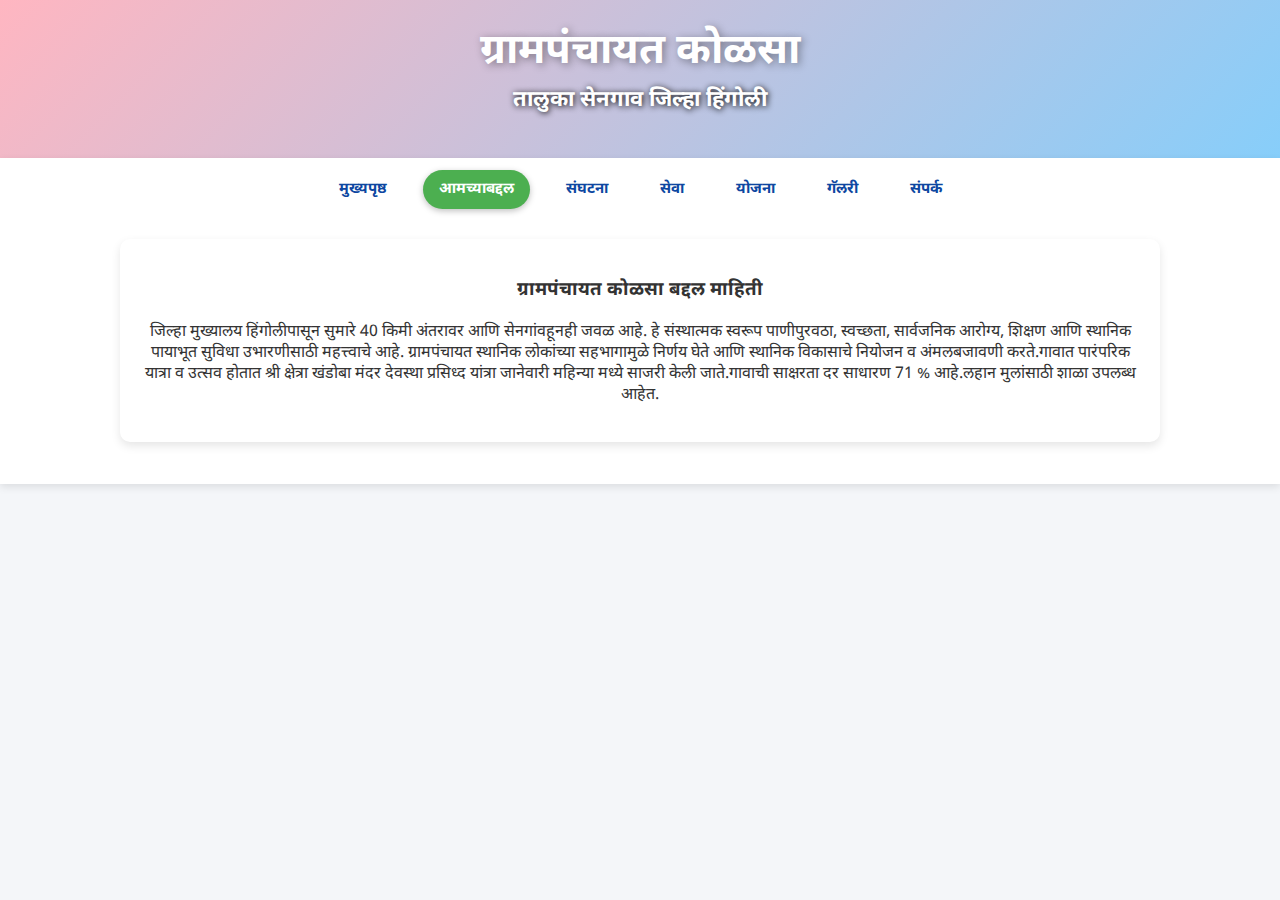
<file: about.html>
﻿<!DOCTYPE html>
<html lang="mr">
<head>
<meta charset="UTF-8">
<title>ग्रामपंचायत कोळसा - सेवा</title>
<meta name="viewport" content="width=device-width, initial-scale=1.0">

<!-- Fonts & Icons -->
<link href="https://fonts.googleapis.com/css2?family=Noto+Sans+Devanagari:wght@400;700&display=swap" rel="stylesheet">
<link rel="stylesheet" href="https://cdnjs.cloudflare.com/ajax/libs/font-awesome/6.5.0/css/all.min.css">

<style>
body { font-family: "Noto Sans Devanagari", Arial, sans-serif; margin:0; padding:0; background:#f4f6f9; color:#333; }

/* Header */
header {
  background: linear-gradient(-45deg, #87CEFA, #FFB6C1);
  padding: 25px;
  text-align: center;
  color: #fff;
}
.main-title { font-size:42px; font-weight:bold; margin:0; text-shadow:2px 2px 8px rgba(0,0,0,0.4); animation:fadeInDown 1.2s ease; }
.sub-title { font-size:22px; margin-top:6px; text-shadow:1px 1px 6px #000; animation:fadeInUp 1.2s ease; }

/* Navbar */
nav {
  background: #fff; padding:12px; text-align:center; position:sticky; top:0; z-index:1000; box-shadow:0 3px 8px rgba(0,0,0,0.1);
}
nav a {
  text-decoration:none; margin:0 8px; padding:10px 16px; border-radius:25px; font-weight:bold;
  color:#0D47A1; font-size:15px; transition: all 0.3s ease; display:inline-block;
}
nav a:hover { background:#e3f2fd; color:#0a3378; transform:translateY(-2px); }
nav a.active { background:#4CAF50; color:#fff; box-shadow:0 2px 6px rgba(0,0,0,0.25); }

/* Content */
.content { max-width:1000px; margin:30px auto; padding:20px; background:#fff; border-radius:10px; box-shadow:0 4px 10px rgba(0,0,0,0.1); }

/* Table */
#seva-pdf-table h4 { text-align:center; color:#0D47A1; margin-bottom:5px; }
#seva-pdf-table p { text-align:center; margin-bottom:15px; }
#seva-pdf-table table { width:100%; border-collapse:collapse; }
#seva-pdf-table th, #seva-pdf-table td { border:1px solid #ccc; padding:10px; text-align:left; }
#seva-pdf-table thead { background:#e3f2fd; color:#0D47A1; font-weight:bold; }
#seva-pdf-table td a { color:#0D47A1; text-decoration:none; font-weight:bold; }
#seva-pdf-table td a:hover { text-decoration:underline; }

/* Animations */
@keyframes fadeInDown { from { opacity:0; transform:translateY(-20px);} to { opacity:1; transform:translateY(0);} }
@keyframes fadeInUp { from { opacity:0; transform:translateY(20px);} to { opacity:1; transform:translateY(0);} }

/* Responsive */
@media (max-width:768px){ nav a{ display:block; margin:5px 0; } }
</style>
</head>

<body>
<header>
  <h1 class="main-title">ग्रामपंचायत कोळसा </h1>
  <h2 class="sub-title">तालुका सेनगाव  जिल्हा हिंगोली</h2>
</header>

<nav>
  <a href="index.html">मुख्यपृष्ठ</a>
  <a href="about.html"class="active">आमच्याबद्दल</a>
  <a href="sangh.html">संघटना</a>
  <a href="seva.html">सेवा</a>
  <a href="yojana.html">योजना</a>
  <a href="gallery.html">गॅलरी</a>
  <a href="contact.html">संपर्क</a>
  
  <!-- Content -->
  <div class="content">
    <h3 class="section-title">ग्रामपंचायत कोळसा  बद्दल माहिती</h3>
    <p>
      जिल्हा मुख्यालय हिंगोलीपासून सुमारे 40 किमी अंतरावर आणि सेनगांवहूनही जवळ आहे. हे संस्थात्मक स्वरूप पाणीपुरवठा, स्वच्छता, सार्वजनिक आरोग्य, शिक्षण आणि स्थानिक पायाभूत सुविधा उभारणीसाठी महत्त्वाचे आहे. ग्रामपंचायत स्थानिक लोकांच्या सहभागामुळे निर्णय घेते आणि स्थानिक विकासाचे नियोजन व अंमलबजावणी करते.गावात पारंपरिक यात्रा व उत्सव होतात श्री क्षेत्रा खंडोबा मंदर देवस्था प्रसिध्द यांत्रा जानेवारी महिन्या मध्ये साजरी केली जाते.गावाची साक्षरता दर साधारण 71 % आहे.लहान मुलांसाठी शाळा उपलब्ध आहेत.
    </p>
  </div>

</body>
</html>
</file>
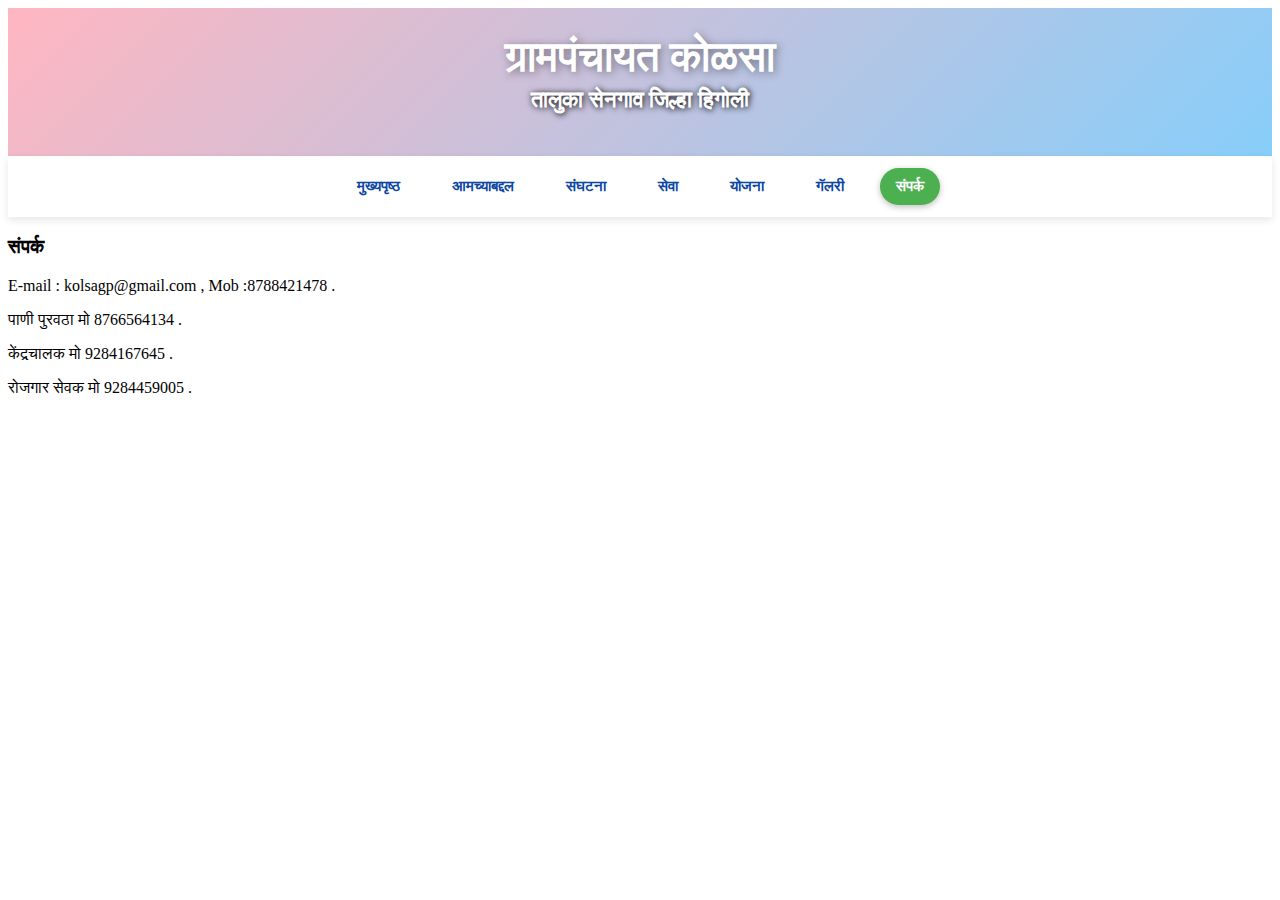
<file: contact.html>
﻿<!DOCTYPE html>
<html lang="mr">
<head>
  <meta charset="UTF-8">
  <title>रामपंचायत कोळसा - संपर्क</title>
  <link rel="stylesheet" href="style.css">
  <link href="https://fonts.googleapis.com/css2?family=Noto+Sans+Devanagari:wght@400;700&display=swap" rel="stylesheet">
  <link rel="stylesheet" href="https://cdnjs.cloudflare.com/ajax/libs/font-awesome/6.5.0/css/all.min.css">
</head>
<body>
  <header>
    <h1 class="main-title">ग्रामपंचायत कोळसा</h1>
    <h2 class="sub-title">तालुका सेनगाव  जिल्हा हिगोली</h2>
  </header>

  <nav>
    <a href="index.html">मुख्यपृष्ठ</a>
    <a href="about.html">आमच्याबद्दल</a>
    <a href="sangh.html">संघटना</a>
    <a href="seva.html">सेवा</a>
    <a href="yojana.html">योजना</a>
    <a href="gallery.html">गॅलरी</a>
    <a href="contact.html" class="active">संपर्क</a>
  </nav>

  <div class="content">
    <h3>संपर्क</h3>
    <p>E-mail : kolsagp@gmail.com   , Mob :8788421478 .</p>
	<p>पाणी पुरवठा  मो 8766564134 .</p>
	<p>केंद्रचालक  मो 9284167645 .</p>
	<p>रोजगार सेवक   मो 9284459005 .</p>
  </div>
</body>
</html>
</file>
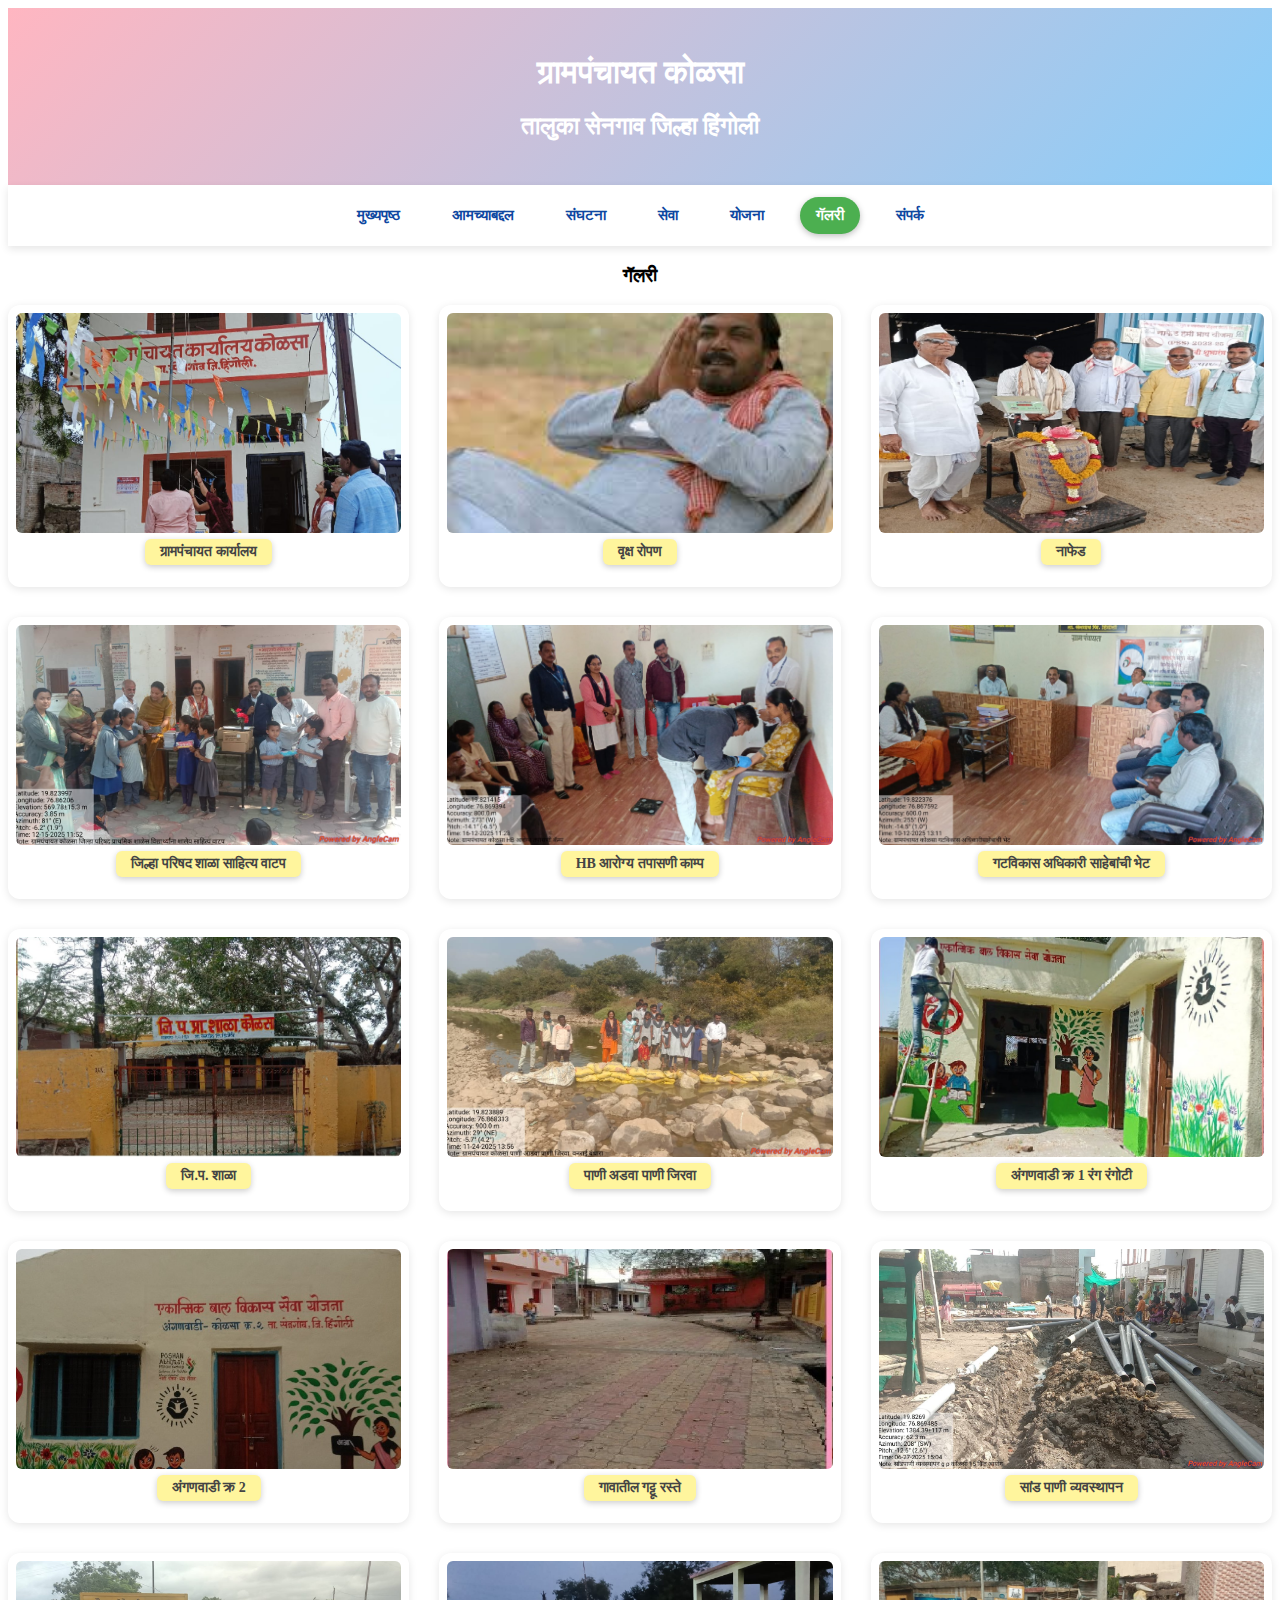
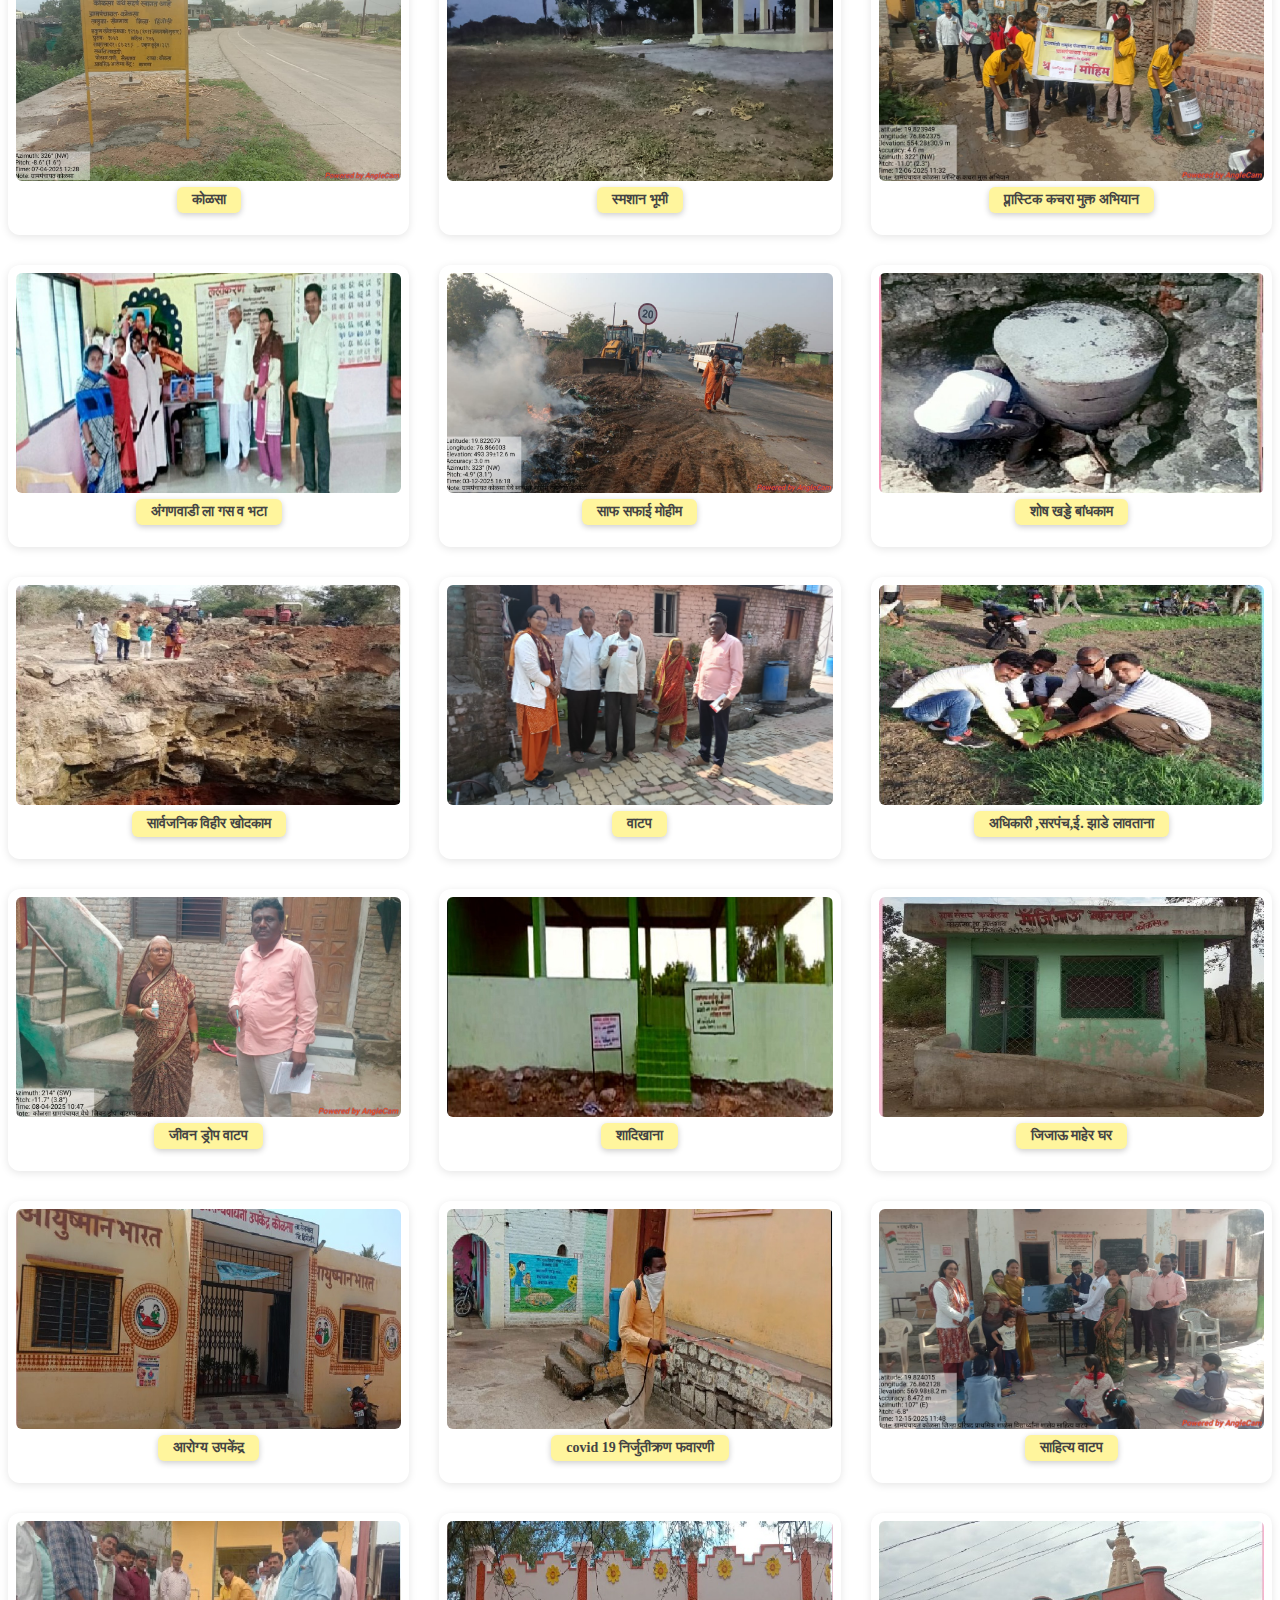
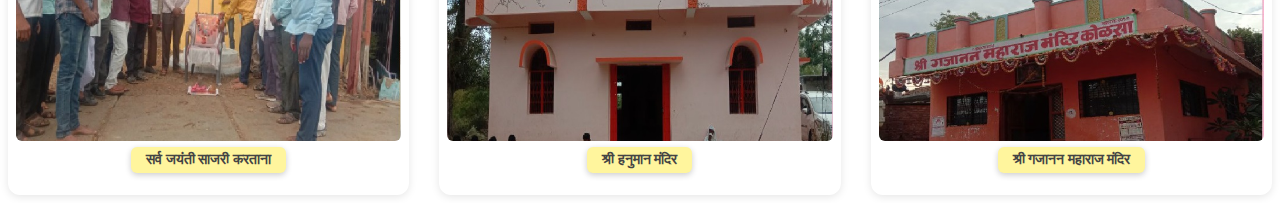
<file: gallery.html>
<!DOCTYPE html>
<html lang="mr">
<head>
<meta charset="UTF-8">
<title>गरामपंचायत कोळसा - गॅलरी</title>

<link rel="stylesheet" href="style.css">
<link href="https://fonts.googleapis.com/css2?family=Noto+Sans+Devanagari:wght@400;700&display=swap" rel="stylesheet">

<style>
/* Navbar fix */
nav{ position:relative; z-index:10; }

/* Gallery */
.gallery{
  display:grid;
  grid-template-columns:repeat(auto-fit,minmax(200px,1fr));
  gap:15px;
}
.card{
  background:#fff;
  padding:8px;
  border-radius:8px;
  text-align:center;
  box-shadow:0 2px 8px rgba(0,0,0,0.1);
  cursor:pointer;
}
.card img{ width:100%; border-radius:6px; }
.caption{
  margin-top:6px;
  font-size:14px;
  font-weight:600;
}

/* Lightbox */
.lightbox{
  display:none;
  position:fixed;
  z-index:9999;
  left:0; top:0;
  width:100%; height:100%;
  background:rgba(0,0,0,0.9);
  text-align:center;
}
.lightbox-img{
  margin-top:80px;
  max-width:90%;
  max-height:80%;
  border-radius:8px;
}
.lightbox-caption{
  color:#fff;
  margin-top:10px;
  font-size:18px;
}
.close{
  position:absolute;
  top:15px;
  right:30px;
  color:#fff;
  font-size:35px;
  cursor:pointer;
}

/* Arrows */
.prev,.next{
  position:absolute;
  top:50%;
  font-size:40px;
  color:#fff;
  cursor:pointer;
  padding:10px;
  user-select:none;
}
.prev{ left:20px; }
.next{ right:20px; }
</style>
</head>

<body>

<header>
<h1>ग्रामपंचायत कोळसा</h1>
<h2>तालुका सेनगाव जिल्हा हिंगोली</h2>
</header>

<nav>
<a href="index.html">मुख्यपृष्ठ</a>
<a href="about.html">आमच्याबद्दल</a>
<a href="sangh.html">संघटना</a>
<a href="seva.html">सेवा</a>
<a href="yojana.html">योजना</a>
<a href="gallery.html" class="active">गॅलरी</a>
<a href="contact.html">संपर्क</a>
</nav>

<div class="content">
<h3 style="text-align:center;">गॅलरी</h3>

<div class="gallery">
<!-- 1 to 30 -->
<div class="card"><img src="photo1.jpg" alt="ग्रामपंचायत कार्यालय"><p class="caption">ग्रामपंचायत कार्यालय</p></div>
<div class="card"><img src="photo2.jpg" alt="वृक्ष रोपण"><p class="caption">वृक्ष रोपण</p></div>
<div class="card"><img src="photo3.jpg" alt="नाफेडर"><p class="caption">नाफेड</p></div>
<div class="card"><img src="photo4.jpg" alt="अंगणवाडी केंद्र"><p class="caption">जिल्हा परिषद शाळा साहित्य वाटप</p></div>
<div class="card"><img src="photo5.jpg" alt="ग्रामसभा कार्यक्रम"><p class="caption">HB आरोग्य तपासणी काम्प</p></div>
<div class="card"><img src="photo6.jpg" alt="संगणक कक्ष"><p class="caption">गटविकास अधिकारी साहेबांची भेट</p></div>
<div class="card"><img src="photo7.jpg" alt="जि.प. शाळा"><p class="caption">जि.प. शाळा</p></div>
<div class="card"><img src="photo8.jpg" alt="जि.प.शाळा डिजिटल साहित्य वाटप"><p class="caption">पाणी अडवा पाणी जिरवा</p></div>
<div class="card"><img src="photo9.jpg" alt="अंगणवाडी क्र 1 रंग रंगोटी"><p class="caption">अंगणवाडी क्र 1 रंग रंगोटी</p></div>
<div class="card"><img src="photo10.jpg" alt="अंगणवाडी क्र 2"><p class="caption">अंगणवाडी क्र 2</p></div>
<div class="card"><img src="photo11.jpg" alt="गावातील गट्टू रस्ते"><p class="caption">गावातील गट्टू रस्ते</p></div>
<div class="card"><img src="photo12.jpg" alt="गावातील गट्टू रस्ते"><p class="caption">सांड पाणी व्यवस्थापन</p></div>
<div class="card"><img src="photo13.jpg" alt="मागासवर्गीय रस्ता "><p class="caption">कोळसा</p></div>
<div class="card"><img src="photo14.jpg" alt="दलीत वस्ती रस्ता"><p class="caption">स्मशान भूमी</p></div>
<div class="card"><img src="photo15.jpg" alt="दिवा बत्ती हयमस्ट व गट्टू रस्ता "><p class="caption">प्लास्टिक कचरा मुक्त अभियान</p></div>
<div class="card"><img src="photo16.jpg" alt="अंगणवाडी ला गस व भटा"><p class="caption">अंगणवाडी ला गस व भटा</p></div>
<div class="card"><img src="photo17.jpg" alt="नाली सफाई"><p class="caption">साफ सफाई मोहीम</p></div>
<div class="card"><img src="photo18.jpg" alt="शोष खड्डे बांधकाम"><p class="caption">शोष खड्डे बांधकाम</p></div>
<div class="card"><img src="photo19.jpg" alt="सार्वजनिक विहीर खोदकाम"><p class="caption">सार्वजनिक विहीर खोदकाम</p></div>
<div class="card"><img src="photo20.jpg" alt="अधिकारी ,सरपंच,ई. झाडे लावताना "><p class="caption">वाटप</p></div>
<div class="card"><img src="photo21.jpg" alt="अधिकारी ,सरपंच,ई. झाडे लावताना"><p class="caption">अधिकारी ,सरपंच,ई. झाडे लावताना</p></div>
<div class="card"><img src="photo22.jpg" alt="गावातील सर्व घरावर नावे घर क्रमांक"><p class="caption">जीवन ड्रोप वाटप</p></div>
<div class="card"><img src="photo23.jpg" alt="शादिखाना "><p class="caption">शादिखाना</p></div>
<div class="card"><img src="photo24.jpg" alt="जिजाऊ माहेर घर "><p class="caption">जिजाऊ माहेर घर</p></div>
<div class="card"><img src="photo25.jpg" alt="आरोग्य उपकेंद्र"><p class="caption">आरोग्य उपकेंद्र</p></div>
<div class="card"><img src="photo26.jpg" alt="covid 19 निर्जुतीक्रण फवारणी "><p class="caption">covid 19 निर्जुतीक्रण फवारणी </p></div>
<div class="card"><img src="photo27.jpg" alt="छत्रपती शिवाजी महाराज आणि संत गाडगे महाराज जयंती साजरी "><p class="caption">साहित्य वाटप</p></div>
<div class="card"><img src="photo28.jpg" alt="सर्व जयंती साजरी करताना"><p class="caption">सर्व जयंती साजरी करताना</p></div>
<div class="card"><img src="photo29.jpg" alt="श्री हनुमान मंदिर"><p class="caption">श्री हनुमान मंदिर</p></div>
<div class="card"><img src="photo30.jpg" alt="श्री गजानन महाराज मंदिर "><p class="caption">श्री गजानन महाराज मंदिर</p></div>
</div>
</div>

<!-- Lightbox -->
<div id="lightbox" class="lightbox">
<span class="close">&times;</span>
<span class="prev">&#10094;</span>
<span class="next">&#10095;</span>
<img class="lightbox-img" id="lbImg">
<p class="lightbox-caption" id="lbCap"></p>
</div>

<script>
const imgs=[...document.querySelectorAll(".gallery img")];
let index=0;
const lb=document.getElementById("lightbox");
const lbImg=document.getElementById("lbImg");
const lbCap=document.getElementById("lbCap");
const nav=document.querySelector("nav");

function openLB(i){
 index=i;
 lb.style.display="block";
 lbImg.src=imgs[i].src;
 lbCap.innerText=imgs[i].alt;
 nav.style.display="none";
}
imgs.forEach((img,i)=>img.onclick=()=>openLB(i));

function show(n){
 index=(n+imgs.length)%imgs.length;
 lbImg.src=imgs[index].src;
 lbCap.innerText=imgs[index].alt;
}

document.querySelector(".next").onclick=()=>show(index+1);
document.querySelector(".prev").onclick=()=>show(index-1);

document.querySelector(".close").onclick=()=>{
 lb.style.display="none";
 nav.style.display="flex";
};

document.addEventListener("keydown",e=>{
 if(lb.style.display=="block"){
  if(e.key=="Escape") lb.style.display="none",nav.style.display="flex";
  if(e.key=="ArrowRight") show(index+1);
  if(e.key=="ArrowLeft") show(index-1);
 }
});

/* Swipe */
let startX=0;
lb.addEventListener("touchstart",e=>startX=e.touches[0].clientX);
lb.addEventListener("touchend",e=>{
 let endX=e.changedTouches[0].clientX;
 if(startX-endX>50) show(index+1);
 if(endX-startX>50) show(index-1);
});
</script>

</body>
</html>
</file>
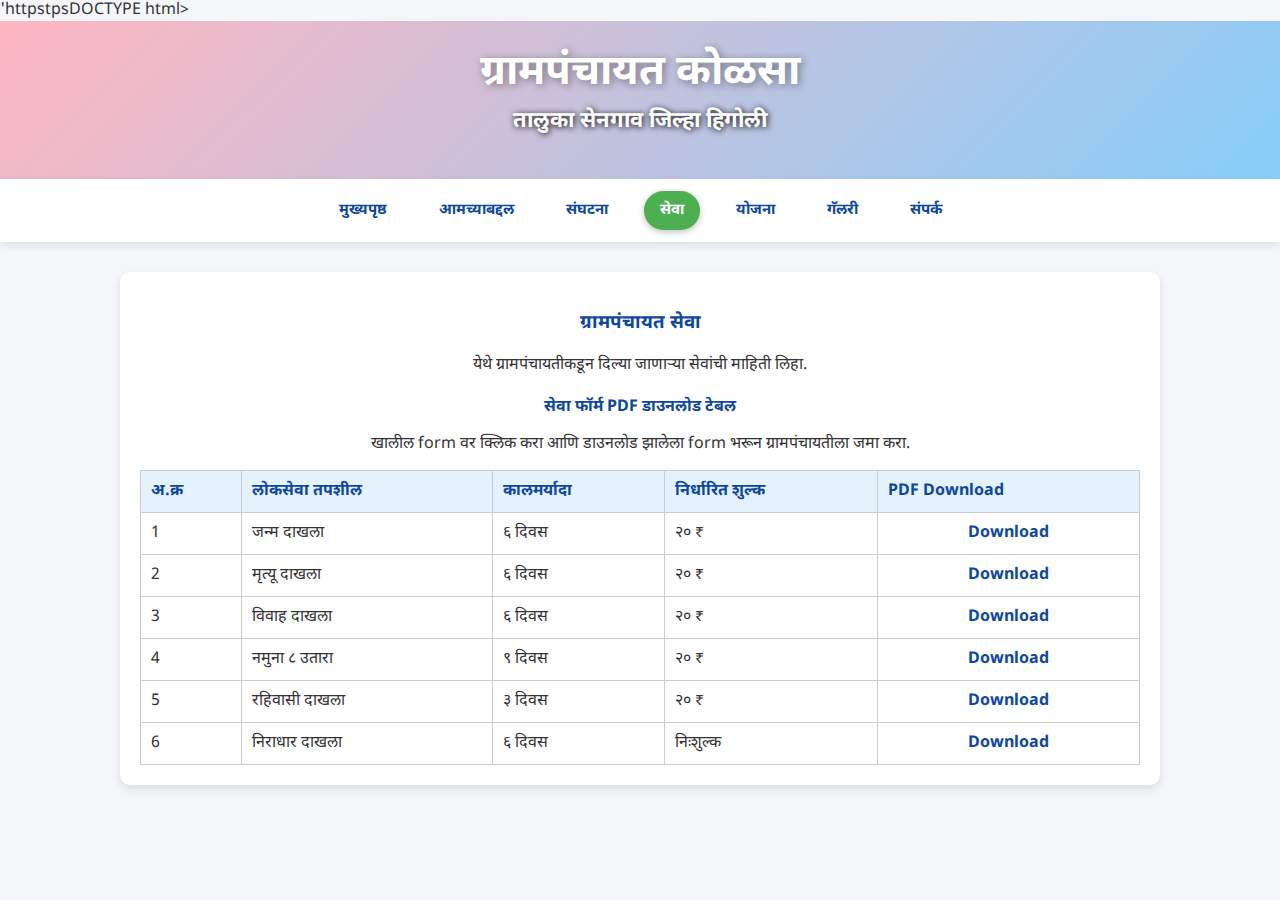
<file: seva.html>
'httpstpsDOCTYPE html>
<html lang="mr">
<head>
<meta charset="UTF-8">
<title>ग्रामपंचायत कोळसा - सेवा</title>
<meta name="viewport" content="width=device-width, initial-scale=1.0">

<!-- Fonts & Icons -->
<link href="https://fonts.googleapis.com/css2?family=Noto+Sans+Devanagari:wght@400;700&display=swap" rel="stylesheet">
<link rel="stylesheet" href="https://cdnjs.cloudflare.com/ajax/libs/font-awesome/6.5.0/css/all.min.css">

<style>
body { font-family: "Noto Sans Devanagari", Arial, sans-serif; margin:0; padding:0; background:#f4f6f9; color:#333; }

/* Header */
header {
  background: linear-gradient(-45deg, #87CEFA, #FFB6C1);
  padding: 25px;
  text-align: center;
  color: #fff;
}
.main-title { font-size:42px; font-weight:bold; margin:0; text-shadow:2px 2px 8px rgba(0,0,0,0.4); animation:fadeInDown 1.2s ease; }
.sub-title { font-size:22px; margin-top:6px; text-shadow:1px 1px 6px #000; animation:fadeInUp 1.2s ease; }

/* Navbar */
nav {
  background: #fff; padding:12px; text-align:center; position:sticky; top:0; z-index:1000; box-shadow:0 3px 8px rgba(0,0,0,0.1);
}
nav a {
  text-decoration:none; margin:0 8px; padding:10px 16px; border-radius:25px; font-weight:bold;
  color:#0D47A1; font-size:15px; transition: all 0.3s ease; display:inline-block;
}
nav a:hover { background:#e3f2fd; color:#0a3378; transform:translateY(-2px); }
nav a.active { background:#4CAF50; color:#fff; box-shadow:0 2px 6px rgba(0,0,0,0.25); }

/* Content */
.content { max-width:1000px; margin:30px auto; padding:20px; background:#fff; border-radius:10px; box-shadow:0 4px 10px rgba(0,0,0,0.1); }

/* Table */
#seva-pdf-table h4 { text-align:center; color:#0D47A1; margin-bottom:5px; }
#seva-pdf-table p { text-align:center; margin-bottom:15px; }
#seva-pdf-table table { width:100%; border-collapse:collapse; }
#seva-pdf-table th, #seva-pdf-table td { border:1px solid #ccc; padding:10px; text-align:left; }
#seva-pdf-table thead { background:#e3f2fd; color:#0D47A1; font-weight:bold; }
#seva-pdf-table td a { color:#0D47A1; text-decoration:none; font-weight:bold; }
#seva-pdf-table td a:hover { text-decoration:underline; }

/* Animations */
@keyframes fadeInDown { from { opacity:0; transform:translateY(-20px);} to { opacity:1; transform:translateY(0);} }
@keyframes fadeInUp { from { opacity:0; transform:translateY(20px);} to { opacity:1; transform:translateY(0);} }

/* Responsive */
@media (max-width:768px){ nav a{ display:block; margin:5px 0; } }
</style>
</head>

<body>
<header>
  <h1 class="main-title">ग्रामपंचायत कोळसा</h1>
  <h2 class="sub-title">तालुका सेनगाव  जिल्हा हिगोली</h2>
</header>

<nav>
  <a href="index.html">मुख्यपृष्ठ</a>
  <a href="about.html">आमच्याबद्दल</a>
  <a href="sangh.html">संघटना</a>
  <a href="seva.html" class="active">सेवा</a>
  <a href="yojana.html">योजना</a>
  <a href="gallery.html">गॅलरी</a>
  <a href="contact.html">संपर्क</a>
</nav>

<div class="content">
  <h3 style="text-align:center; color:#0D47A1;">ग्रामपंचायत सेवा</h3>
  <p style="text-align:center;">येथे ग्रामपंचायतीकडून दिल्या जाणाऱ्या सेवांची माहिती लिहा.</p>

  <div id="seva-pdf-table">
    <h4>सेवा फॉर्म PDF डाउनलोड टेबल</h4>
    <p>खालील form वर क्लिक करा आणि डाउनलोड झालेला form भरून ग्रामपंचायतीला जमा करा.</p>
    <table>
      <thead>
        <tr>
          <th>अ.क्र</th>
          <th>लोकसेवा तपशील</th>
          <th>कालमर्यादा</th>
          <th>निर्धारित शुल्क</th>
          <th>PDF Download</th>
        </tr>
      </thead>
      <tbody>
        <tr><td>1</td><td>जन्म दाखला</td><td>६ दिवस</td><td>२० ₹</td><td style="text-align:center;center;"><a href="janm-dakhla.pdf" download>Download</a></td></tr>
        <tr><td>2</td><td>मृत्यू दाखला</td><td>६ दिवस</td><td>२० ₹</td><td style="text-align:center;"><a href="mrityu-dakhla.pdf" download>Download</a></td></tr>
        <tr><td>3</td><td>विवाह दाखला</td><td>६ दिवस</td><td>२० ₹</td><td style="text-align:center;"><a href="vivah-dakhla.pdf" download>Download</a></td></tr>
        <tr><td>4</td><td>नमुना ८ उतारा</td><td>९ दिवस</td><td>२० ₹</td><td style="text-align:center;"><a href="namuna8.pdf" download>Download</a></td></tr>
        <tr><td>5</td><td>रहिवासी दाखला</td><td>३ दिवस</td><td>२० ₹</td><td style="text-align:center;"><a href="rahivasi-dakhla.pdf" download>Download</a></td></tr>
        <tr><td>6</td><td>निराधार दाखला</td><td>६ दिवस</td><td>निःशुल्क</td><td style="text-align:center;"><a href="niradhar-dakhla.pdf" download>Download</a></td></tr>
      </tbody>
    </table>
  </div>
</div>

</body>
</html>
</file>
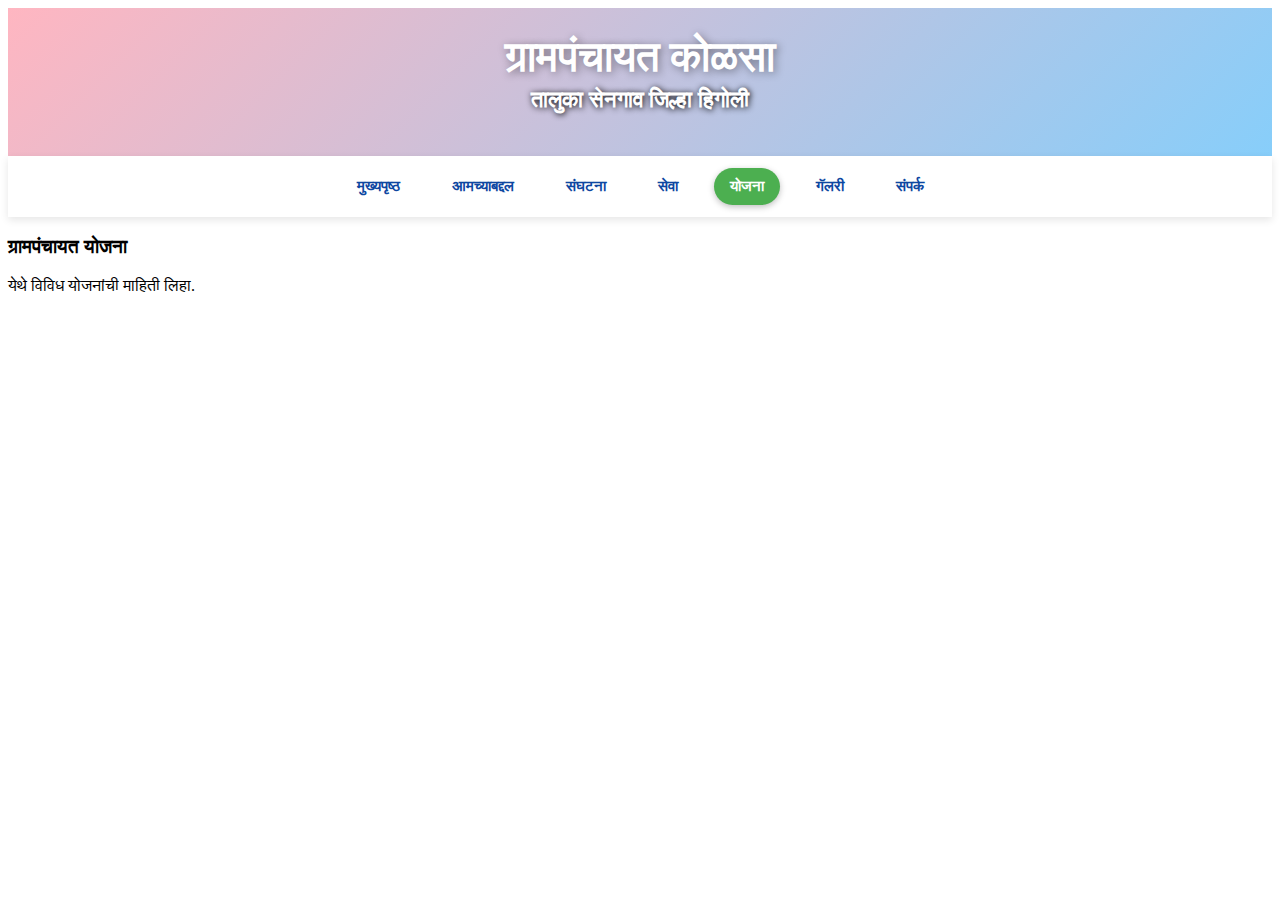
<file: yojana.html>
﻿<!DOCTYPE html>
<html lang="mr">
<head>
  <meta charset="UTF-8">
  <title>ग्रामपंचायत कोळसा - योजना</title>
  <link rel="stylesheet" href="style.css">
  <link href="https://fonts.googleapis.com/css2?family=Noto+Sans+Devanagari:wght@400;700&display=swap" rel="stylesheet">
  <link rel="stylesheet" href="https://cdnjs.cloudflare.com/ajax/libs/font-awesome/6.5.0/css/all.min.css">
</head>
<body>
  <header>
    <h1 class="main-title">ग्रामपंचायत कोळसा</h1>
    <h2 class="sub-title">तालुका सेनगाव  जिल्हा हिगोली</h2>
  </header>

  <nav>
    <a href="index.html">मुख्यपृष्ठ</a>
    <a href="about.html">आमच्याबद्दल</a>
    <a href="sangh.html">संघटना</a>
    <a href="seva.html">सेवा</a>
    <a href="yojana.html" class="active">योजना</a>
    <a href="gallery.html">गॅलरी</a>
    <a href="contact.html">संपर्क</a>
  </nav>

  <div class="content">
    <h3>ग्रामपंचायत योजना</h3>
    <p>येथे विविध योजनांची माहिती लिहा.</p>
  </div>
</body>
</html>
</file>
<file: style.css>
﻿<!DOCTYPE html>
<html lang="mr">
<head>
  <meta charset="UTF-8">
  <title>ग्रामपंचायत सजनपुरी</title>
  <meta name="viewport" content="width=device-width, initial-scale=1.0">

  <!-- Fonts & Icons -->
  <link href="https://fonts.googleapis.com/css2?family=Noto+Sans+Devanagari:wght@400;700&display=swap" rel="stylesheet">
  <link rel="stylesheet" href="https://cdnjs.cloudflare.com/ajax/libs/font-awesome/6.5.0/css/all.min.css">

  <style>
    body {
      font-family: "Noto Sans Devanagari", Arial, sans-serif;
      margin: 0;
      padding: 0;
      background: #f4f6f9;
      color: #333;
    }

    /* Header */
    header {
      background: linear-gradient(-45deg, #87CEFA, #FFB6C1);
      padding: 25px;
      text-align: center;
      color: #fff;
    }
    .main-title {
      font-size: 42px;
      font-weight: bold;
      margin: 0;
      text-shadow: 2px 2px 8px rgba(0,0,0,0.4);
      animation: fadeInDown 1.2s ease;
    }
    .sub-title {
      font-size: 22px;
      margin-top: 6px;
      text-shadow: 1px 1px 6px #000;
      animation: fadeInUp 1.2s ease;
    }

    /* Navbar */
    nav {
      background: #fff;
      padding: 12px;
      text-align: center;
      position: sticky;
      top: 0;
      z-index: 1000;
      box-shadow: 0 3px 8px rgba(0,0,0,0.1);
    }
    nav a {
      text-decoration: none;
      margin: 0 8px;
      padding: 10px 16px;
      border-radius: 25px;
      font-weight: bold;
      color: #0D47A1;
      font-size: 15px;
      transition: all 0.3s ease;
      display: inline-block;
    }
    nav a:hover {
      background: #e3f2fd;
      color: #0a3378;
      transform: translateY(-2px);
    }
    nav a.active {
      background: #4CAF50;
      color: #fff;
      box-shadow: 0 2px 6px rgba(0,0,0,0.25);
    }

    /* Layout */
    .container {
      display: flex;
      flex-wrap: wrap;
      justify-content: space-between;
      padding: 20px;
      gap: 20px;
    }
    .welcome {
      flex: 1 1 55%;
      background: #fff;
      padding: 20px;
      border-radius: 10px;
      box-shadow: 0 4px 10px rgba(0,0,0,0.1);
      animation: fadeInLeft 1s ease;
    }
    .welcome h3 { margin-top: 0; color:#0D47A1; }

    .image-box {
      flex: 1 1 40%;
      text-align: center;
      animation: fadeInRight 1s ease;
    }

    /* Slider */
    .slider {
      position: relative;
      width: 100%;
      height: 250px;
      overflow: hidden;
      border-radius: 10px;
      box-shadow: 0 4px 12px rgba(0,0,0,0.2);
    }
    .slides img {
      width: 100%;
      height: 250px;
      object-fit: cover;
      display: none;
      border-radius: 10px;
    }
    .prev, .next {
      cursor: pointer;
      position: absolute;
      bottom: 10px;
      padding: 8px 12px;
      color: white;
      font-weight: bold;
      font-size: 20px;
      border-radius: 50%;
      background: rgba(0,0,0,0.5);
      transition: background 0.3s;
    }
    .prev { left: 20px; }
    .next { right: 20px; }
    .prev:hover, .next:hover { background: rgba(0,0,0,0.8); }

    .dots { text-align: center; margin-top: 10px; }
    .dot { height: 12px; width: 12px; margin: 0 3px; background: #bbb; border-radius: 50%; display: inline-block; cursor: pointer; }
    .active { background: #2196F3; }
    .caption {
      font-size: 18px;
      font-weight: bold;
      margin-top: 8px;
      color: #444;
      background: #fff59d;
      display: inline-block;
      padding: 5px 15px;
      border-radius: 6px;
      box-shadow: 0 2px 6px rgba(0,0,0,0.2);
    }

    /* Population */
    .population { margin-top: 15px; }
    .population h4 {
      font-size: 22px;
      font-weight: bold;
      color: #0D47A1;
      border-bottom: 3px solid #ff9800;
      display: inline-block;
      margin-bottom: 10px;
    }
    .population table {
      width: 100%;
      max-width: 400px;
      border-collapse: collapse;
      background: #fff;
      border-radius: 8px;
      overflow: hidden;
      box-shadow: 0 4px 8px rgba(0,0,0,0.1);
    }
    .population th, .population td { border: 1px solid #ccc; padding: 8px; text-align: center; }
    .population th { background: #e3f2fd; }
    .population td { font-weight: bold; }

    /* Content Section */
    .content-section {
      display: grid;
      grid-template-columns: 1fr 1fr 1fr;
      gap: 20px;
      padding: 20px;
    }
    .team, .map-section, .notice {
      background: #fff;
      padding: 15px;
      border-radius: 10px;
      box-shadow: 0 4px 10px rgba(0,0,0,0.1);
      animation: fadeInUp 1s ease;
    }
    .team h3, .map-section h2, .notice h3 { text-align: center; margin-bottom: 15px; color: #0D47A1; }

    /* 🔹 Team Section - Even Smaller */
    .team-members {
      display: flex;
      flex-wrap: nowrap;
      justify-content: center;
      gap: 8px;  /* gap aur kam */
    }

    .member {
      background: #e3f2fd;
      padding: 4px;      /* padding aur kam */
      width: 70px;       /* aur chhota width */
      border-radius: 12px;
      text-align: center;
      box-shadow: 0 2px 6px rgba(0,0,0,0.15);
      transition: transform 0.3s, box-shadow 0.3s;
    }

    .member img {
      width: 45px;       /* image chhoti */
      height: 45px;
      object-fit: cover;
      border-radius: 50%;
      margin: 0 auto 4px;
      display: block;
      border: 2px solid #2196F3;
    }

    .member p {
      font-size: 9px;    /* text aur chhota */
      line-height: 1.1;
      margin: 0;
      color: #0D47A1;
    }

    .member:hover { 
      transform: scale(1.05);
      box-shadow: 0 4px 10px rgba(0,0,0,0.25);
    }

    .map-section iframe { width: 100%; height: 250px; border: 0; border-radius: 6px; }

    .notice-box {
      height: 200px;
      overflow: hidden;
      background: #fffde7;
      border: 2px solid #ff9800;
      border-radius: 8px;
      padding: 10px;
    }
    .notice-box ul { list-style: none; padding: 0; margin: 0; animation: scrollUp 6s linear infinite; }
    .notice-box ul:hover { animation-play-state: paused; }
    .notice-box li { margin-bottom: 10px; font-weight: bold; }

    /* Footer */
    footer {
      background: #0D47A1;
      color: #fff;
      text-align: center;
      padding: 12px 0;
      margin-top: 20px;
      font-size: 14px;
    }

    /* Animations */
    @keyframes scrollUp { 0% { transform: translateY(100%);} 100% { transform: translateY(-100%);} }
    @keyframes fadeInDown { from { opacity: 0; transform: translateY(-20px);} to { opacity: 1; transform: translateY(0);} }
    @keyframes fadeInUp { from { opacity: 0; transform: translateY(20px);} to { opacity: 1; transform: translateY(0);} }
    @keyframes fadeInLeft { from { opacity:0; transform:translateX(-30px);} to {opacity:1; transform:translateX(0);} }
    @keyframes fadeInRight { from { opacity:0; transform:translateX(30px);} to {opacity:1; transform:translateX(0);} }

    /* Responsive */
    @media (max-width: 900px) {
      .content-section { grid-template-columns: 1fr; }
      .container { flex-direction: column; }
      .welcome, .image-box { flex: 1 1 100%; }
      .team-members { flex-wrap: wrap; }
    }
  </style>
</head>
<body>

<header>
  <h1 class="main-title">ग्रामपंचायत सजनपुरी</h1>
  <h2 class="sub-title">तालुका खामगांव जिल्हा बुलडाणा</h2>
</header>

<nav>
  <a href="index.html" class="active"><i class="fas fa-home"></i> मुख्यपृष्ठ</a>
  <a href="about.html"><i class="fas fa-info-circle"></i> आमच्याबद्दल</a>
  <a href="sangh.html"><i class="fas fa-users"></i> संघटना</a>
  <a href="seva.html"><i class="fas fa-hand-holding-heart"></i> सेवा</a>
  <a href="yojana.html"><i class="fas fa-lightbulb"></i> योजना</a>
  <a href="gallery.html"><i class="fas fa-image"></i> गॅलरी</a>
  <a href="contact.html"><i class="fas fa-phone"></i> संपर्क</a>
</nav>

<div class="container">
  <div class="welcome">
    <h3>ग्रामपंचायत सजनपुरी मध्ये आपला स्वागत आहे</h3>
    <p>ग्रामपंचायत कार्यालय सजनपुरी मध्ये आपले मनःपूर्वक स्वागत. या पोर्टल वर ग्रामपंचायतीतील नागरिकांना सर्व सुविधा उपलब्ध होतील. सूचनांमध्ये व गावातील कार्यक्रम बदलाची माहिती मिळेल.</p>

    <div class="population">
      <h4>लोकसंख्या</h4>
      <table>
        <tr>
          <th><img src="images/total.png" style="width:25px;"> एकूण लोकसंख्या</th>
          <th><img src="images/man.png" style="width:25px;"> पुरुष</th>
          <th><img src="images/woman.png" style="width:25px;"> महिला</th>
        </tr>
        <tr>
          <td>5000</td>
          <td>3000</td>
          <td>2000</td>
        </tr>
      </table>
    </div>
  </div>

  <div class="image-box">
    <div class="slider">
      <div class="slides">
        <img src="images/sajanpuri1.jpg" alt="ग्रामपंचायत भवन">
        <img src="images/sajanpuri2.jpg" alt="ग्रामपंचायत भवन">
        <img src="images/sajanpuri3.jpg" alt="ग्रामपंचायत भवन">
        <img src="images/sajanpuri4.jpg" alt="ग्रामपंचायत भवन">
      </div>
      <a class="prev" onclick="plusSlides(-1)">&#10094;</a>
      <a class="next" onclick="plusSlides(1)">&#10095;</a>
    </div>
    <div class="dots">
      <span class="dot" onclick="currentSlide(1)"></span>
      <span class="dot" onclick="currentSlide(2)"></span>
      <span class="dot" onclick="currentSlide(3)"></span>
      <span class="dot" onclick="currentSlide(4)"></span>
    </div>
    <p class="caption">ग्रामपंचायत भवन</p>
  </div>
</div>

<div class="content-section">
  <div class="team">
    <h3>ग्रामपंचायत मंडळ</h3>
    <div class="team-members">
      <div class="member">
        <img src="images/photo1.jpg" alt="सरपंच">
        <p>सरपंच<br>mob: 1234567890</p>
      </div>
      <div class="member">
        <img src="images/photo2.jpg" alt="उपसरपंच">
        <p>उपसरपंच<br>mob: 1234567890</p>
      </div>
      <div class="member">
        <img src="images/photo3.jpg" alt="सचिव">
        <p>सचिव<br>mob: 1234567890</p>
      </div>
    </div>
  </div>

  <div class="map-section">
    <h2>गावाचा नकाशा</h2>
    <iframe src="https://www.google.com/maps/embed?pb=!1m18!1m12!1m3!1d3769.664563948903!2d77.123456789!3d20.123456789!2m3!1f0!2f0!3f0!3m2!1i1024!2i768!4f13.1!3m3!1m2!1s0x3bd123456789abcd%3A0xabcdef123456789!2sSajanpuri%2C%20Maharashtra!5e0!3m2!1sen!2sin!4v1723456789012!5m2!1sen!2sin" allowfullscreen="" loading="lazy"></iframe>
  </div>

  <div class="notice">
    <h3>सूचना</h3>
    <div class="notice-box">
      <ul>
        <li>१६ ऑगस्ट ला सुटी राहील</li>
        <li>सकाळी १० वाजता ग्रामसभा आहे</li>
        <li>नवीन योजना सुरु करण्यात आली आहे</li>
      </ul>
    </div>
  </div>
</div>

<footer>
  <p>© 2025 Gramin Seva | By Firoz Shaikh</p>
</footer>

<script>
let slideIndex = 1;
let timer;
showSlides(slideIndex);
function plusSlides(n){ clearTimeout(timer); showSlides(slideIndex += n);}
function currentSlide(n){ clearTimeout(timer); showSlides(slideIndex = n);}
function showSlides(n){
  let i;
  let slides=document.querySelectorAll(".slides img");
  let dots=document.querySelectorAll(".dot");
  if(n>slides.length){slideIndex=1}
  if(n<1){slideIndex=slides.length}
  for(i=0;i<slides.length;i++){slides[i].style.display="none";}
  for(i=0;i<dots.length;i++){dots[i].classList.remove("active");}
  slides[slideIndex-1].style.display="block";
  dots[slideIndex-1].classList.add("active");
  timer=setTimeout(()=>showSlides(slideIndex+=1),4000);
}
</script>

</body>
</html>
/* ===== Gallery Fix ===== */

.gallery {
  display: grid;
  grid-template-columns: repeat(auto-fit, minmax(320px, 1fr));
  gap: 30px;
  margin-top: 30px;
}

.card {
  background: #fff;
  border-radius: 12px;
  overflow: hidden;
  box-shadow: 0 4px 12px rgba(0,0,0,0.2);
}

/* 👇 MOST IMPORTANT PART */
.card img {
  width: 100%;
  height: 220px;        /* sab photo same height */
  object-fit: cover;   /* photo stretch nahi hogi */
  display: block;
}

.card-info {
  padding: 12px;
  background: #f4f4f4;
  text-align: center;
  font-weight: 600;
  border-top: 1px solid #ddd;
}
/* ===== FORCE GALLERY FIX ===== */

.gallery {
  display: grid !important;
  grid-template-columns: repeat(auto-fit, minmax(320px, 1fr)) !important;
  gap: 30px !important;
}

.gallery .card {
  border-radius: 12px !important;
  overflow: hidden !important;
}

.gallery .card img {
  width: 100% !important;
  height: 220px !important;
  object-fit: cover !important;
  display: block !important;
}

.gallery .card-info {
  background: #f4f4f4 !important;
  padding: 12px !important;
  text-align: center !important;
  font-weight: 600 !important;
}
</file>
